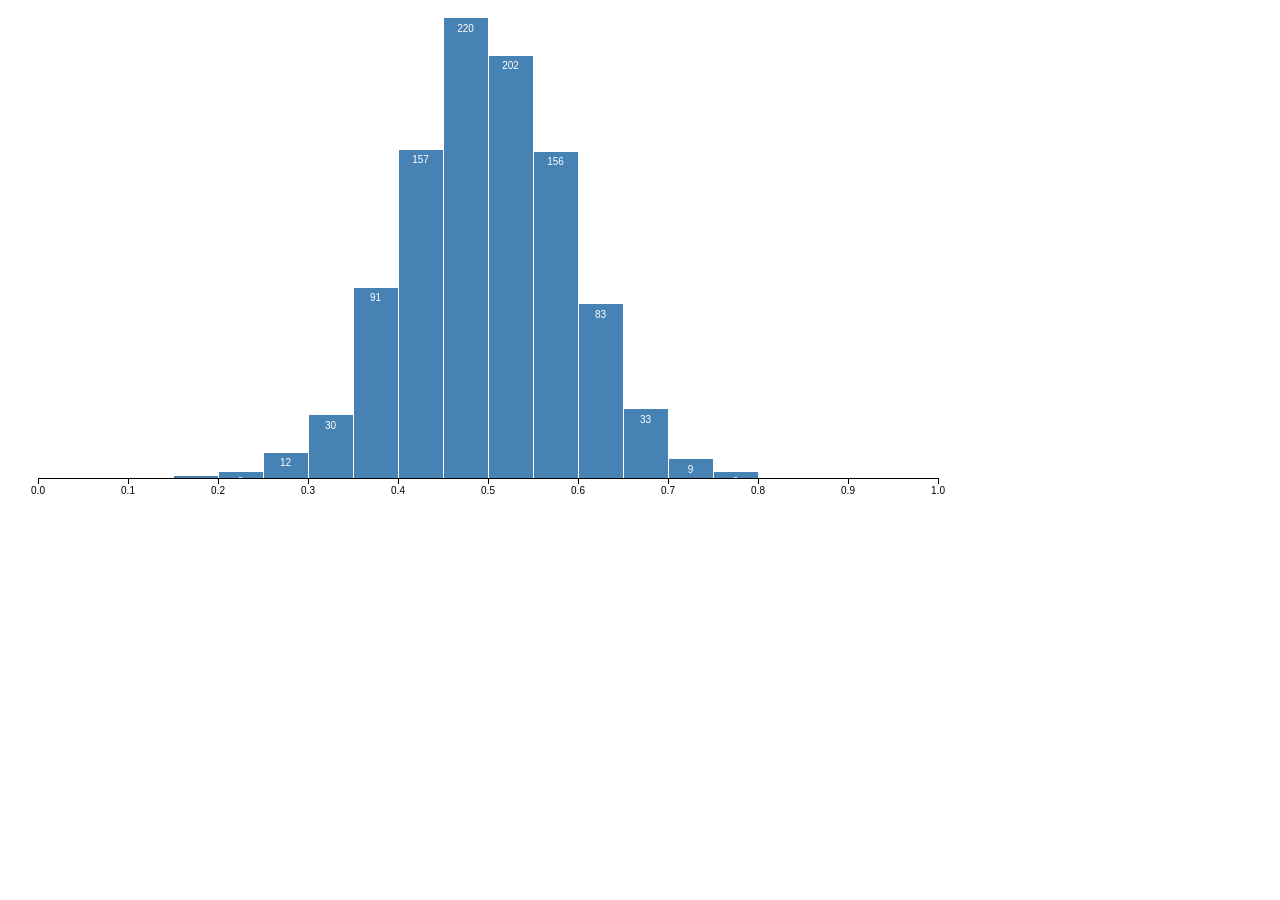
<file: html/Histogram.html>
<!DOCTYPE html>
<meta charset="utf-8">
<style>

body {
  font: 10px sans-serif;
}

.bar rect {
  fill: steelblue;
  shape-rendering: crispEdges;
}

.bar text {
  fill: #fff;
}

.axis path, .axis line {
  fill: none;
  stroke: #000;
  shape-rendering: crispEdges;
}

</style>
<body>
<script src="/js/d3.min.js"></script>
<script>

// Generate a Bates distribution of 10 random variables.
var values = d3.range(1000).map(d3.random.bates(10));

// A formatter for counts.
var formatCount = d3.format(",.0f");

var margin = {top: 10, right: 30, bottom: 30, left: 30},
    width = 960 - margin.left - margin.right,
    height = 500 - margin.top - margin.bottom;

var x = d3.scale.linear()
    .domain([0, 1])
    .range([0, width]);

// Generate a histogram using twenty uniformly-spaced bins.
var data = d3.layout.histogram()
    .bins(x.ticks(20))
    (values);

var y = d3.scale.linear()
    .domain([0, d3.max(data, function(d) { return d.y; })])
    .range([height, 0]);

var xAxis = d3.svg.axis()
    .scale(x)
    .orient("bottom");

var svg = d3.select("body").append("svg")
    .attr("width", width + margin.left + margin.right)
    .attr("height", height + margin.top + margin.bottom)
  .append("g")
    .attr("transform", "translate(" + margin.left + "," + margin.top + ")");

var bar = svg.selectAll(".bar")
    .data(data)
  .enter().append("g")
    .attr("class", "bar")
    .attr("transform", function(d) { return "translate(" + x(d.x) + "," + y(d.y) + ")"; });

bar.append("rect")
    .attr("x", 1)
    .attr("width", x(data[0].dx) - 1)
    .attr("height", function(d) { return height - y(d.y); });

bar.append("text")
    .attr("dy", ".75em")
    .attr("y", 6)
    .attr("x", x(data[0].dx) / 2)
    .attr("text-anchor", "middle")
    .text(function(d) { return formatCount(d.y); });

svg.append("g")
    .attr("class", "x axis")
    .attr("transform", "translate(0," + height + ")")
    .call(xAxis);

</script>
</body>
</file>
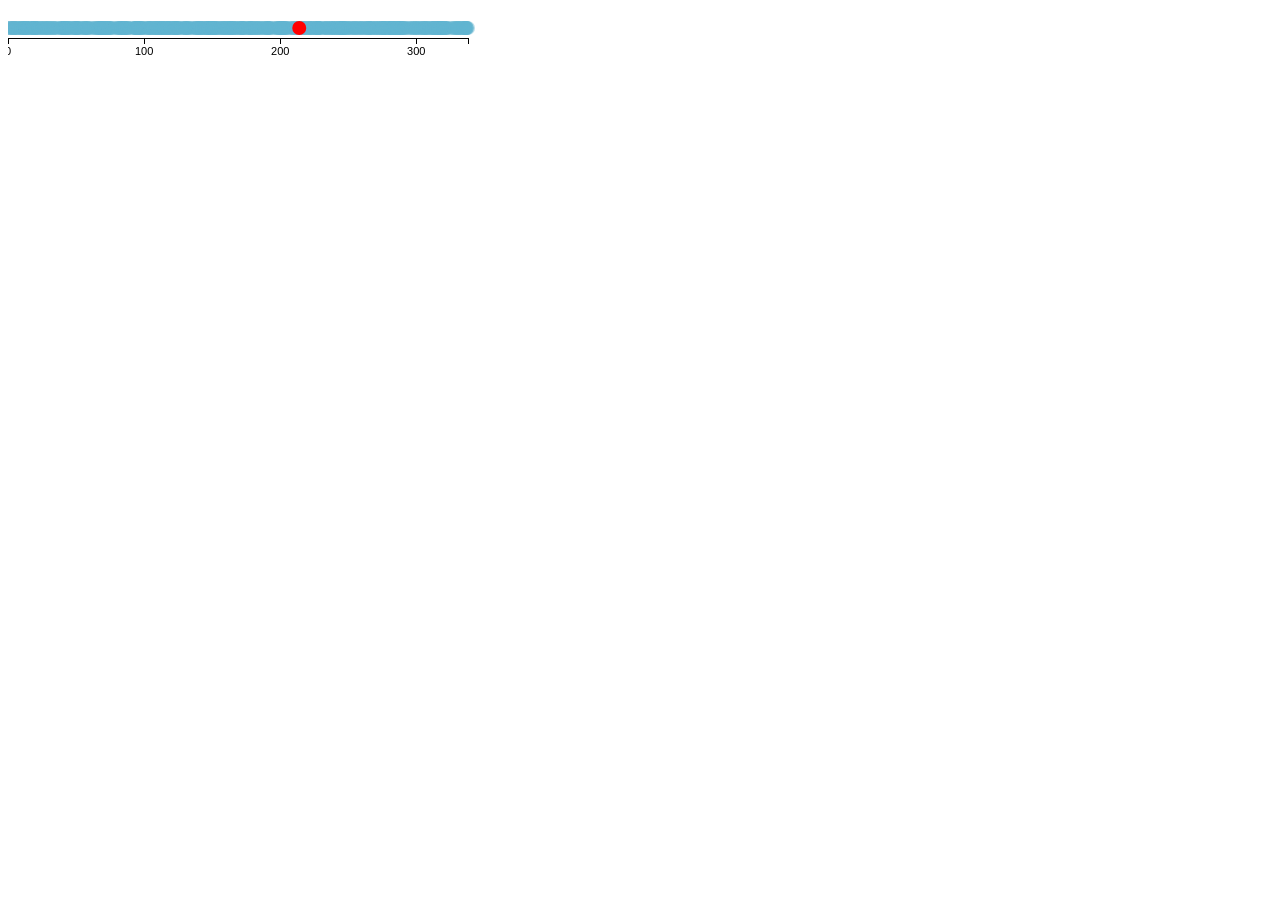
<file: html/stripPlot.html>
<!DOCTYPE html>
<html lang="en">
  <head>
    <meta charset="utf-8">
    <title>OpenPayment: Strip plot</title>
      <script type="text/javascript" src="/js/d3.min.js"></script>
    <style type="text/css">
     
      
      .axis path,
      .axis line {
        fill: none;
        stroke: black;
        shape-rendering: crispEdges;
      }
      
      .axis text {
        font-family: sans-serif;
        font-size: 11px;
      }


    </style>
  </head>
  <body>
    <script type="text/javascript">

      //Width, height, and padding
      var w = 500;
      var h = 50;
      var padding = 20;

      //var dataset = [
      //      1,2,3,4,5,6,7,8,9,10,12,12.1,12,2,12,3,12,11.9,10,10.5,11,11.2,12,12,12,12.11,12.4,14,16,17,18            ];
      //Dynamic, random dataset
      var dataset = [];
      var numDataPoints = 1000;

      var opacity= 1/(Math.log(numDataPoints)^2);
      var xRange = Math.random() * 1000;
    //  console.log("xRange: "+xRange);

      for (var i = 0; i < numDataPoints; i++) {
          var newNumber1 = Math.floor(Math.random() * xRange);
          dataset.push([newNumber1]);
        //  console.log(newNumber1);
        }

      //generate a datapoint to mark with a triangle
      var selData= [Math.floor(Math.random() * xRange)];
      console.log("selection:"+selData);

      
     


      //scale 
      var xScale = d3.scale.linear()
                     .domain([0, d3.max(dataset, function(d) { return parseInt(d); })])
                     .range([0, w-padding*2]);

      //Define X axis
      var xAxis = d3.svg.axis()
                .scale(xScale)
                .orient("bottom")
                .ticks(5);



      //Create SVG element
      var svg = d3.select("body")
            .append("svg")
            .attr("width", w)
            .attr("height", h);

      svg.selectAll("circle")
         .data(dataset)
         .enter()
         .append("circle")
         .attr("cx", function(d) {
            return xScale(d);
         })
         .attr("cy", 20)
         .attr("r", 6)
         .style({stroke: "#62b5d1", "stroke-width": "2px", fill:"#62b5d1", "opacity":opacity});


      svg.selectAll("circleFocus")
         .data(selData)
         .enter()
         .append("circle")
         .attr("cx", function(d) {
            return xScale(d);
         })
         .attr("cy", 20)
         .attr("r", 6)
         .style({stroke: "red", "stroke-width": "2px",fill:"red"});


        //Create X axis
      svg.append("g")
        .attr("class", "axis")
        .attr("transform", "translate("+0+"," + (h - padding) + ")")
        .call(xAxis);

        //create a mark for the group of interest
    //      svg.append("g").attr("class","mark")
    //     .selectAll("path")
    //     .data(selData)
    //     .enter().append("path")
    // //    .attr("transform", function(d) { return "translate(" + d + "," + 10 + ")"; })
    //     .attr("d", d3.svg.symbol().type('triangle-up'))
    //     .attr('fill',function(d){ return colorscale(d); })
    //     .attr('stroke','#000')
    //     .attr('stroke-width',1)
    //     .size(100);


    </script>
  </body>
</html>
</file>
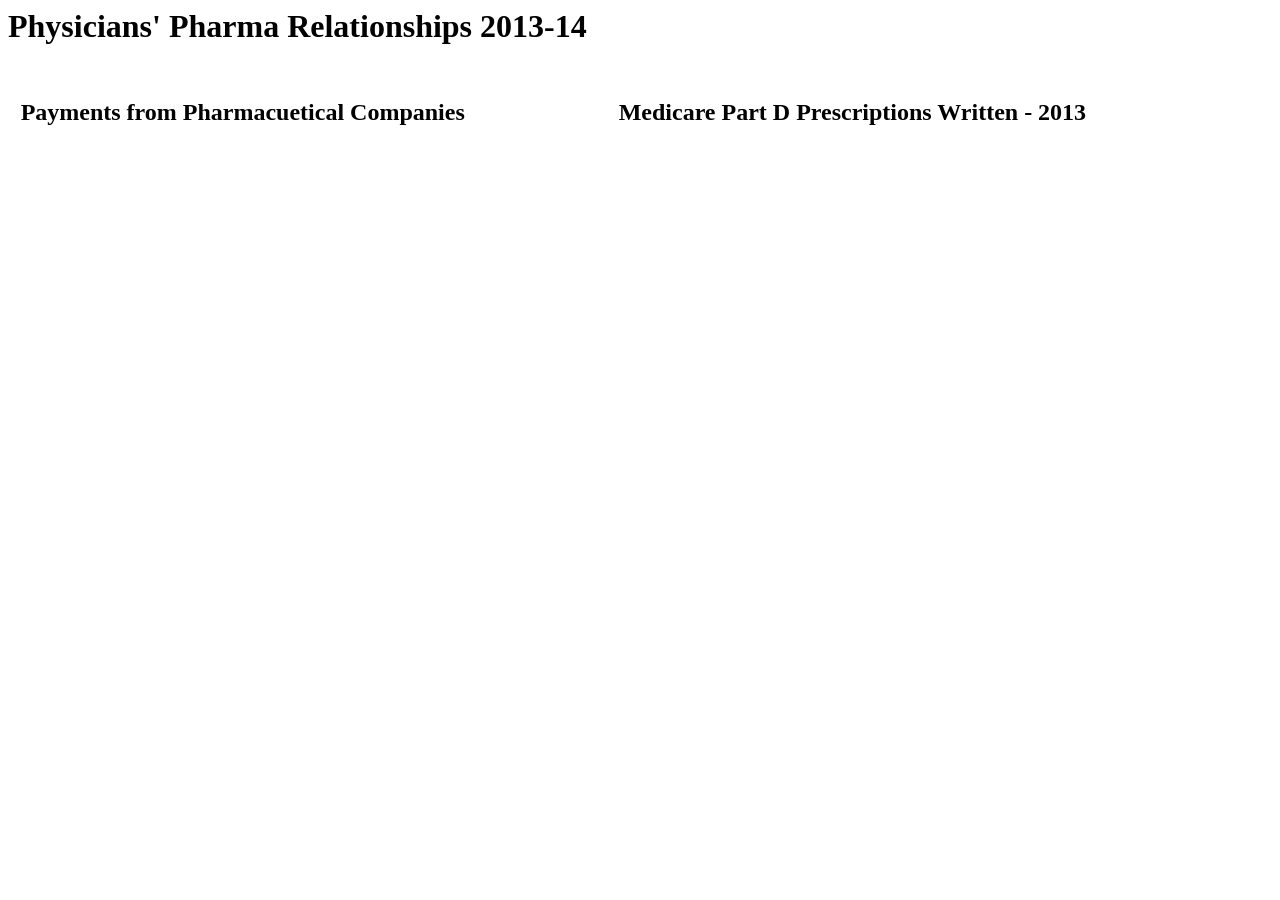
<file: rxplorer/rxplorer-tl.html>
<?xml version="1.0" encoding="utf-8"?>
<html xmlns="http://www.w3.org/1999/xhtml"e>
  <head>
    <meta charset="utf-8" />
    <meta name="viewport" content="width=device-width, initial-scale=1" />
    <title>Physicians' Pharma Relationships</title>
    <link rel="stylesheet" href="rxplorer-tl.css" />
    <script src="/js/jquery-2.2.3.min.js"></script>
    <script src="/js/d3.min.js"></script>
    <script src="/js/oboe-browser.min.js"></script>
    <script src="rxplorer-sql.js"></script>
    <script src="rxplorer-tl.js"></script>
  </head>
  <body>
    <!-- Putting all this in a div so we can pass a selector to the
         JS telling it where to draw.  This lets us easily mix
         elements from each of the scripts -->
    <div class='tl-root'>
      <h1>Physicians' Pharma Relationships 2013-14</h1>
      <!-- each tl-column holds a strip plot, title, and chart -->
      <!-- Left column (chart 1) -->
      <div class="tl-column tl-payments">
	<div class="tl-strip-plot"></div>
    	<h2>Payments from Pharmacuetical Companies</h2>
	<div class="tl-chart"></div>
      </div>
      
      <!-- Left column (chart 2) -->
      <div class="tl-column tl-rxcount">
	<div class="tl-strip-plot"></div>
	<h2>Medicare Part D Prescriptions Written - 2013</h2>
	<div class="tl-chart"></div>
      </div>
      <!-- div for hover tooltip -->
      <div class="tl-tooltip" id="tl-hover-graph">
      </div>
    </div>
    <script>
      $(document).ready(function(){
        {name: 'STEPHEN DALE',
        lastName: 'GRUBB',
        addr: '909 Pireway Rd',
        city: 'Tabor City',
	state: 'NC',
    </script>
  </body>
</html>
</file>
<file: rxplorer/rxplorer-tl.css>
/* Each tl-column is an "inline-block", so we can use block styling in
them, but they will be laid out horizontally like inline content
(text, spans, etc.); i.e., the box have have rows inside, but will be
packed to fill rows in its containing box. */
.tl-column {
    display: inline-block;
    width: 45%;
    padding: 1%;
}

.tl-chart rect {
    fill: #62b5d1;
}

/* set the container for the hover tooltip. */
#tl-tooltip {
    opacity: 0; /* overridden by js */
    position: absolute;			
    text-align: center;
    width: 200px;					
    height: 90px;					
    padding: 2px;				
    font: 12px sans-serif;		
    background: white;	
    border: solid;
    border-width: 1px;	
    border-color: black;	
    border-radius: 5px;			
    pointer-events: none;
    z-index:5;			
}


/*css for the strip plot axis.*/
.tl-strip-axis path,line {
    fill: none;
    stroke: none;
    shape-rendering: crispEdges;
}

.tl-strip-axis text {
    font-family: sans-serif;
    font-size: 11px;
}

.tl-rxlabel,.tl-quantlabel {
    font-family: sans-serif;
    font-size: 15px;
    fill: black;
}
</file>
